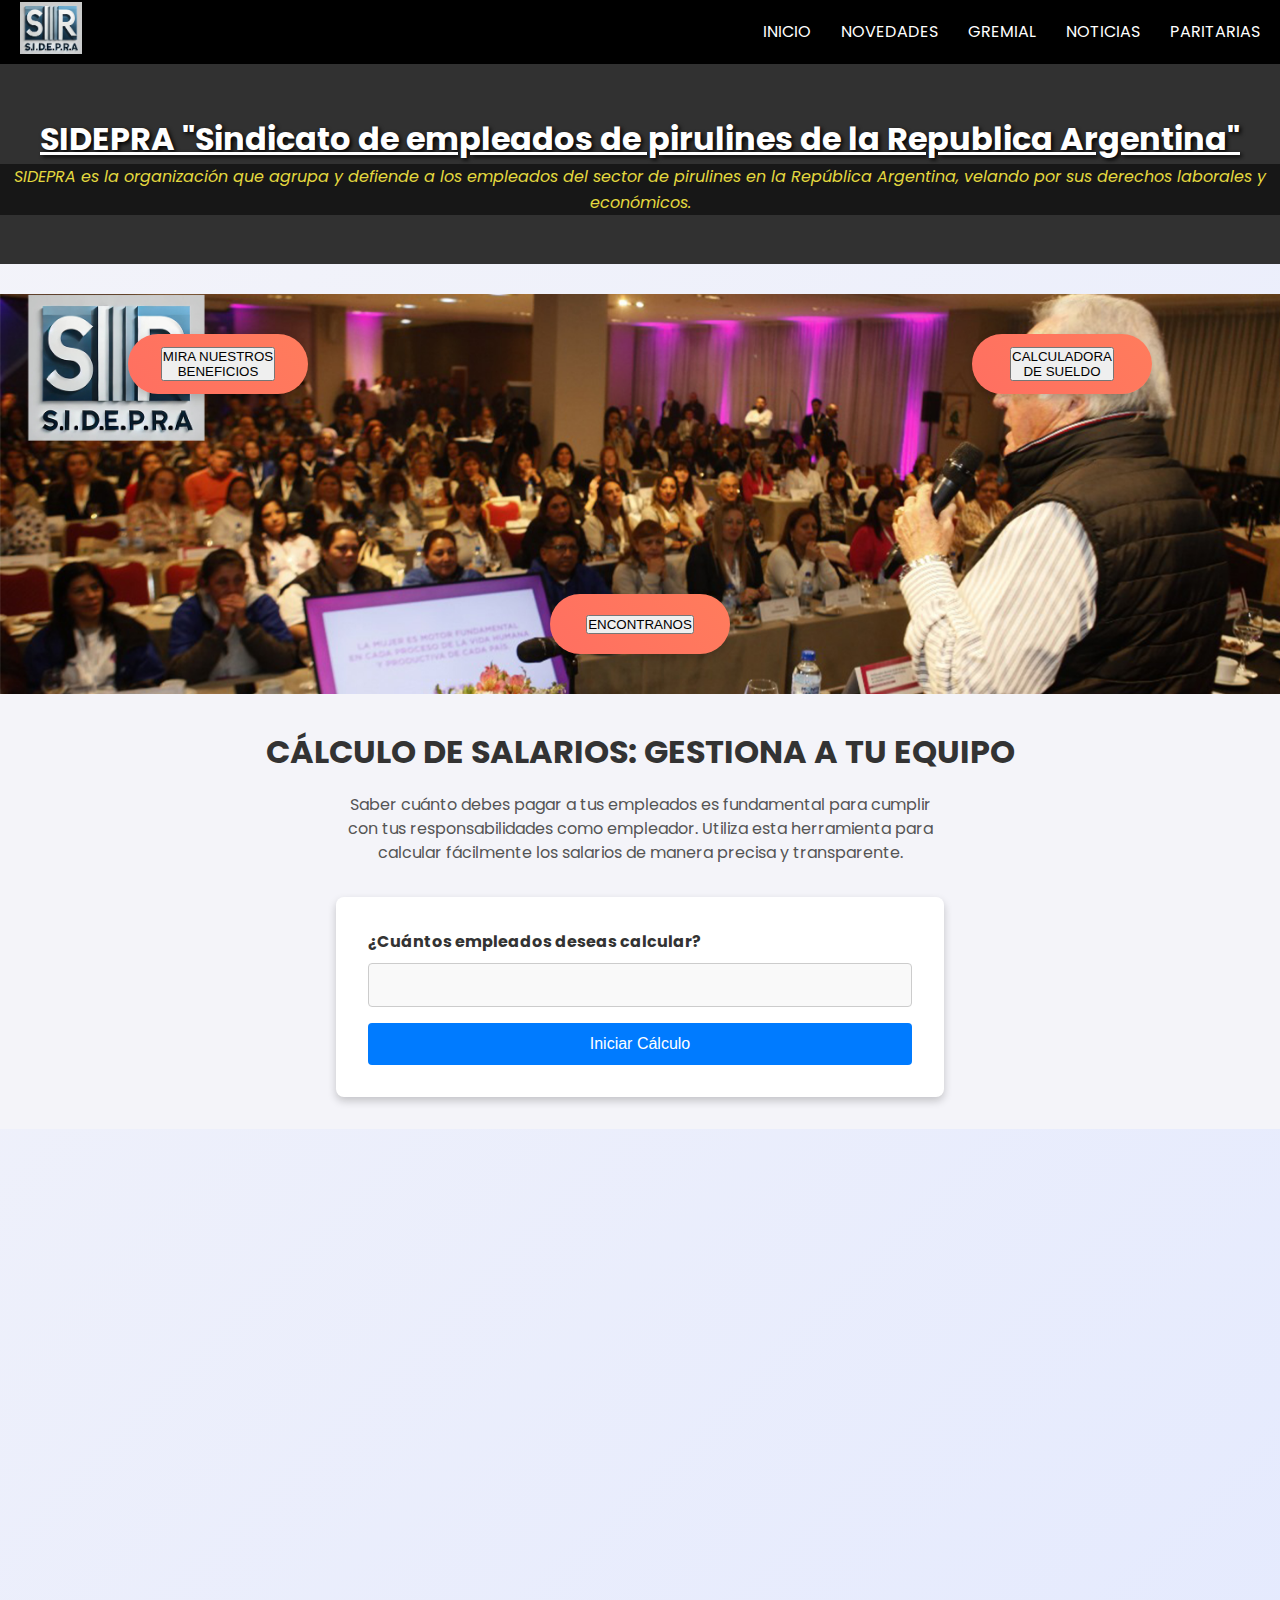
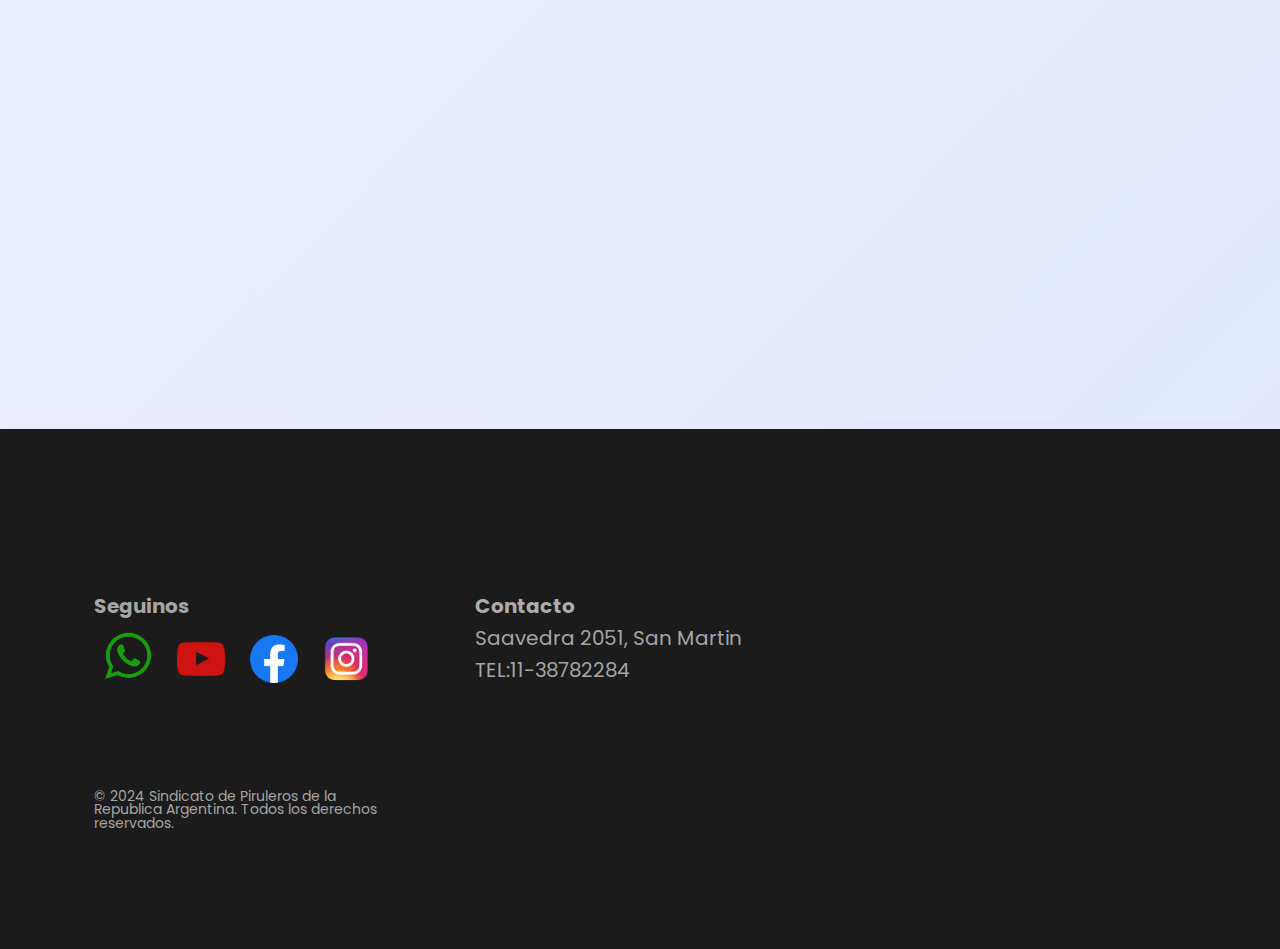
<file: index.html>
<!DOCTYPE html>
<html lang="en">
<head>
    <meta charset="UTF-8">
    <meta name="viewport" content="width=device-width, initial-scale=1.0">
    <title>SIDEPRA</title>
    <link href="https://fonts.googleapis.com/css2?family=Poppins:wght@100;400;700&display=swap" rel="stylesheet">
    <link rel="stylesheet" href="./css/style.css">
    <link rel="stylesheet" href="https://cdnjs.cloudflare.com/ajax/libs/font-awesome/6.0.0-beta2/css/all.min.css" />
</head>
<body>
    <header>
        <nav>
            <ul class="nav-bar"> 
                <li class="logo"><a href="index.html"><img src="./asset/LOGO SIDEPRA.jpg" alt="logo"></a></li>
                <input type="checkbox" id="check" />
                <span class="menu">
                    <li><a href="#">INICIO</a></li>
                    <li><a href="#">NOVEDADES</a></li>
                    <li><a href="#">GREMIAL</a></li>
                    <li><a href="#">NOTICIAS</a></li>
                    <li><a href="#">PARITARIAS</a></li>
                    <label for="check" class="close-menu"><i class="fas fa-times"></i></label>
                </span>
                <label for="check" class="open-menu"><i class="fas fa-bars"></i></label>        
            </ul>
        </nav>
    </header>
    <main class="grid">
        <section class="h1-index">
            <h1 class="titulo">SIDEPRA "Sindicato de empleados de pirulines de la Republica Argentina"</h1>
            <p>SIDEPRA es la organización que agrupa y defiende a los empleados del sector de pirulines en la República Argentina, velando por sus derechos laborales y económicos.</p>        
        </section>
        <section class="botones-contacto">
            <div class="carrusel">
                <div class="slides">
                    <img src="./asset/0.0.jpg" alt="portada 1">
                    <img src="./asset/1.1.jpg" alt="portada 2">
                    <img src="./asset/2.2.jpg" alt="portada 3">
                    <img src="./asset/3.3.jpg" alt="portada 4">
                </div>
            </div>
            <a class="turno-whatsapp" href="#" target="_blank">
                <button>MIRA NUESTROS <br> BENEFICIOS</button>
            </a>
            <a class="lista-de-prescios" href="#" target="_blank" download="lista-de-precios.txt">
                <button>CALCULADORA <br> DE SUELDO</button>
            </a>
            <a class="lugar" href="https://www.google.com/maps" target="_blank">
                <button>ENCONTRANOS</button>
            </a>
        </section>
        
        <div class="calculo-empleados">
            <h2>Cálculo de Salarios: Gestiona a tu Equipo</h2>
            <p>
                Saber cuánto debes pagar a tus empleados es fundamental para cumplir con tus responsabilidades como empleador. 
                Utiliza esta herramienta para calcular fácilmente los salarios de manera precisa y transparente.
            </p>
            <div id="cantidadEmpleadosSection">
                <label for="cantidadEmpleados">¿Cuántos empleados deseas calcular?</label>
                <input type="number" id="cantidadEmpleados" min="1" required>
                <button id="iniciarCalculo">Iniciar Cálculo</button>
            </div>
        </div>

    <div class="form-container">
        <form id="formEmpleado" style="display: none;">
            <label for="categoria">Categoría:</label>
            <select id="categoria">
                <option value="vendedor">Vendedor</option>
                <option value="cocinero">Cocinero</option>
                <option value="administrativo">Administrativo</option>
                <option value="directivo">Directivo</option>
            </select>
            <label for="antiguedad">Antigüedad (años):</label>
            <input type="number" id="antiguedad" min="0" max="40" required>
            <label for="diasTrabajados">Días Trabajados:</label>
            <input type="number" id="diasTrabajados" min="0" required>
            <button type="button" id="calcularSueldo">Calcular Sueldo</button>
        </form>
    </div>
        <div id="tablaRecibo"></div>
        
        
        <footer>
            <div class="grid-footer">
                <section class="redes">
                    <h4 class="seguinos">Seguinos</h4>
                    <ul>
                        <li><a href="#"><img src="./asset/footer/pngwing.com (1).png" alt="logo whatsapp"></a></li>
                        <li><a href="#"><img src="./asset/footer/pngwing.com (2).png" alt="logo youtube"></a></li>
                        <li><a href="#"><img src="./asset/footer/pngwing.com (3).png" alt="logo facebook"></a></li>
                        <li><a href="#"><img src="./asset/footer/pngwing.com (5).png" alt="logo instagram"></a></li>
                    </ul>
                    <p class="copy">© 2024 Sindicato de Piruleros de la Republica Argentina. Todos los derechos reservados.</p>
                </section>
                <section class="contactos-footer">
                    <h4>Contacto</h4>
                    <p>Saavedra 2051, San Martin <br> TEL:11-38782284</p>
                </section>
            </div>
        </footer>
        
    <script src="./js/index.js"></script>
</body>
</html>
</file>
<file: css/style.css>
@import url('https://fonts.googleapis.com/css2?family=Poppins:ital,wght@0,100;0,200;0,300;0,400;0,500;0,600;0,700;0,800;0,900;1,100;1,200;1,300;1,400;1,500;1,600;1,700;1,800;1,900&family=Roboto:ital,wght@0,100;0,300;0,400;0,500;0,700;0,900;1,100;1,300;1,400;1,500;1,700;1,900&display=swap');

* {
    margin: 0;
    padding: 0;
    box-sizing: border-box;
    
}

img {
    width: auto;
    height: 100%;
    object-fit: contain;
}
body {
    line-height: 1.6; 
    background: linear-gradient(135deg, #f4f4f9, #e0e7ff);
    font-family: "Poppins", sans-serif;
    --color1: #FFF ;
    --color2: #000000 ;
}
.nav-bar {
    width: 100%;
    height: 4rem;
    display: flex;
    justify-content: space-between;
    align-items: center;
    list-style: none;
    position: relative;
    background-color: var(--color2);
    padding: 0rem 1.25rem 0rem 1.25rem;
    position: fixed;  
    top: 0;           
    left: 0;          
    width: 100%;      
    z-index: 1000;
}
.logo img {
    width: 10%;
}
.menu {
    display: flex;
}
.menu li {
    padding-left: 30px;
}
.menu li a {
    display: inline-block;
    text-decoration: none;
    color: var(--color1);
    text-align: center;
    transition: 0.15s ease-in-out;
    position: relative;
    text-transform: uppercase;
}
.menu li a::after {
    content: "";
    position: absolute;
    bottom: 0;
    left: 0;
    width: 0;
    height: 1px;
    background-color: var(--color1);
    transition: 0.15s ease-in-out;
}
.menu li a:hover:after {width: 100%;}
.open-menu , .close-menu {
    position: absolute;
    color: var(--color1);
    cursor: pointer;
    font-size: 1.5rem;
    display: none;
}
.open-menu {
    top: 50%;
    right: 20px;
    transform: translateY(-50%);
}
.close-menu {
    top: 20px;
    right: 20px;
}
#check {display: none;
}

.h1-index 
    {
        display: flex;
        flex-direction: column;
        flex-wrap: wrap;
        width: 100%;
        height: 12.5rem;
        background-color: #313131;
        justify-content: center;
        align-items: center;
        margin-bottom: 1.875rem;
        margin-top: 4rem;
    }
.h1-index p {
    color: rgb(228, 217, 63);
    font-style: italic;
    background-color: #00000085;
    text-align: center;
} 
.titulo {
    color: rgb(255, 255, 255);
    font-size: 2rem;
    text-decoration: underline;
    text-shadow: 2px 2px 4px #000000;
}

.botones-contacto {
    position: relative;
    width: 100%;
    height: 400px;  
    overflow: hidden;
}

.carrusel {
    position: relative;
    width: 100%;
    height: 100%;
}

.slides {
    display: flex;
    width: 400%; 
    height: 100%;
    transition: transform 0.5s ease;
}

.slides img {
    width: 100%;  
    height: 100%;
    object-fit: cover;
}


.botones-contacto a {
    position: absolute;
    display: flex;
    justify-content: center;
    align-items: center;
    width: 180px; 
    height: 60px;  
    background: linear-gradient(45deg, #ff6f61, #ff7c5c);  
    color: white;
    font-family: 'Poppins', sans-serif;  
    font-weight: 600;
    text-align: center;
    text-transform: uppercase;
    font-size: 1rem;
    border-radius: 50px; 
    text-decoration: none;
    box-shadow: 0 4px 10px rgba(0, 0, 0, 0.2);  
    transition: transform 0.3s ease, box-shadow 0.3s ease, background 0.3s ease;  
    padding: 0 20px;
    border: none;  
    outline: none;  
}

.botones-contacto a:hover {
    transform: translateY(-5px);  
    background: linear-gradient(45deg, #ff7c5c, #ff6f61);  
    box-shadow: 0 6px 15px rgba(0, 0, 0, 0.2);  
}

.turno-whatsapp {
    top: 10%;
    left: 10%;
}

.lista-de-prescios {
    top: 10%;
    right: 10%;
}

.lugar {
    bottom: 10%;
    left: 50%;
    transform: translateX(-50%);
}

.form-container {
    display: flex;
    justify-content: center;
    align-items: center;
    height: 100vh; 
}
.form-container h2 {
    font-size: 2rem;
    color: #333333;
    margin-bottom: 1rem;
    text-transform: uppercase; 
    font-weight: bold;
}


.form-container p {
    font-size: 1rem;
    color: #555555;
    line-height: 1.5;
    margin-bottom: 2rem;
    max-width: 600px;
}
.calculo-empleados {
    display: flex;
    flex-direction: column;
    align-items: center;
    padding: 2rem;
    text-align: center;
    font-family: 'Poppins', sans-serif;
    background-color: #f4f4f9;
}


.calculo-empleados h2 {
    font-size: 2rem;
    color: #333333;
    margin-bottom: 1rem;
    text-transform: uppercase;
    font-weight: bold;
}


.calculo-empleados p {
    font-size: 1rem;
    color: #555555;
    line-height: 1.5;
    margin-bottom: 2rem;
    max-width: 600px;
}


#cantidadEmpleadosSection {
    display: flex;
    flex-direction: column;
    align-items: center;
    width: 50%;
    padding: 2rem;
    background-color: #ffffff;
    box-shadow: 0 4px 8px rgba(0, 0, 0, 0.2);
    border-radius: 8px;
}

#cantidadEmpleadosSection label {
    font-size: 1rem;
    font-weight: bold;
    color: #333333;
    margin-bottom: 0.5rem;
    text-align: left;
    width: 100%;
}


#cantidadEmpleadosSection input {
    width: 100%;
    padding: 0.75rem;
    margin-bottom: 1rem;
    border: 1px solid #cccccc;
    border-radius: 4px;
    font-size: 1rem;
    background-color: #f9f9f9;
}

#cantidadEmpleadosSection input:focus {
    outline: none;
    border-color: #007bff;
    box-shadow: 0 0 4px rgba(0, 123, 255, 0.5);
}


#cantidadEmpleadosSection button {
    padding: 0.75rem 1.5rem;
    background-color: #007bff;
    color: #ffffff;
    border: none;
    border-radius: 4px;
    font-size: 1rem;
    cursor: pointer;
    transition: background-color 0.3s ease;
    width: 100%;
}

#cantidadEmpleadosSection button:hover {
    background-color: #0056b3;
}

#cantidadEmpleadosSection button:active {
    transform: scale(0.98);
}
form {
    display: flex;
    flex-direction: column;
    justify-content: center;
    align-items: center;
    width: 50%; 
    padding: 2rem;
    background-color: #ffffff;
    box-shadow: 0 4px 8px rgba(0, 0, 0, 0.2);
    border-radius: 8px;
}

form label {
    margin-bottom: 0.5rem;
    font-weight: bold;
    color: #333333;
    width: 100%;
    text-align: left;
}

form select,
form input {
    width: 100%;
    padding: 0.75rem;
    margin-bottom: 1rem;
    border: 1px solid #cccccc;
    border-radius: 4px;
    font-size: 1rem;
    background-color: #f9f9f9;
}

form select:focus,
form input:focus {
    outline: none;
    border-color: #007bff;
    box-shadow: 0 0 4px rgba(0, 123, 255, 0.5);
}

form button {
    padding: 0.75rem 1.5rem;
    background-color: #007bff;
    color: #ffffff;
    border: none;
    border-radius: 4px;
    font-size: 1rem;
    cursor: pointer;
    transition: background-color 0.3s ease;
    width: 100%;
}

form button:hover {
    background-color: #0056b3;
}

form button:active {
    transform: scale(0.98);
}
table {
    width: 80%;
    margin: 2rem auto;
    margin-bottom: 0;
    border-collapse: collapse;
    background-color: #fff;
    box-shadow: 0 2px 10px rgba(0, 0, 0, 0.1);
    border: 1px solid #ddd;
}


table tr:first-child td {
    font-size: 1rem;
    padding: 0.8rem;
    background-color: #f4f4f4;
    border-bottom: 2px solid #ddd;
}


table thead th {
    padding: 0.8rem;
    background-color: #e8e8e8;
    font-size: 1rem;
    text-align: left;
    border-bottom: 1px solid #ddd;
    color: #333;
}


table tbody td {
    padding: 0.8rem;
    font-size: 0.95rem;
    border-bottom: 1px solid #eee;
}


table tbody tr:nth-child(odd) {
    background-color: #f9f9f9;
}


table tfoot tr {
    font-weight: bold;
    font-size: 1.2rem;
    background-color: #e8f5e9;
}

table tfoot td {
    padding: 1rem;
    text-align: right;
}

table tfoot .resumen td:last-child {
    color: #000000;
    font-size: 1.3rem;
    font-weight: bold;
}


@media print {
    body {
        background-color: #fff;
    }
    table {
        box-shadow: none;
        border: none;
    }
}
.h2-index {
    justify-content: center;
    text-align: center;
    margin: 3rem;
}

.h2-inicio {
    color: #ffffff;
    font-size: 1.5625rem;
    text-decoration: underline;
    justify-content: center;
    padding-top: .7rem;
    text-shadow: 2px 2px 4px #000000;
}
.p1-inicio {
    color: #ffffff;
    font-size: 1.125rem;
    line-height: 1.3;
    align-items: center;
    font-style: italic;
    text-shadow: 2px 2px 4px #000000;
}

.h2-index2 {
    justify-content: center;
    text-align: center;
}

.h2-segundo {
    color: #ffffff;
    font-size: 1.5625rem;;
    text-decoration: underline;
    justify-content: center;
    padding-top: .7rem;
    text-shadow: 2px 2px 4px #000000;
}
.p2-segundo {
    color: #ffffff;
    font-size: 1.125rem;
    line-height: 1.3;
    align-items: center;
    font-style: italic;
    text-shadow: 2px 2px 4px #000000;
}


.grid-footer {
    display: grid;
    grid-template-columns: 3.6rem 18.8rem 5rem 18.8rem 5rem 20.6rem 3.6rem;
    grid-template-rows: 1rem 9.05rem 20.5rem 1.95rem;
    justify-content: center;
    background-color: #1b1b1b;

}



.redes {
    grid-column: 2/3;
    grid-row: 3/4;
}
.redes {
    font-size: 1.25rem;
    font-family: "Poppins", sans-serif;
    color: rgba(165, 165, 165, 1);
}
.custom-1-hr {
    color: rgb(251, 255, 0);
    height: .3125rem;
}

.copy {
    font-size: .875rem;
    font-family: "Poppins", sans-serif;
    color: rgba(165, 165, 165, 1);
    line-height: .97;
    margin-top: 5.5rem;
}
.contactos-footer p {
    font-size: 1.25rem;
    font-family: "Poppins", sans-serif;
    color: rgba(165, 165, 165, 1);
}
.contactos-footer h4 {
    font-size: 1.25rem;
    font-family: "Poppins", sans-serif;
    color: rgb(172, 172, 172);
}

.custom-hr {
    color: rgb(251, 255, 0);
    height: .3125rem;
}

.redes ul li {
    display: inline-block;
    padding: .625rem;
}
.redes ul li img {
    width: 3rem; 
    height: auto; 
}

.contactos-footer {
    grid-column: 4/5;
    grid-row: 3/4;
}

.formulario{
    grid-column: 6/7;
    grid-row: 2/4;
    margin-top: 1.875rem;
    
}
form {
    display: flex;
    flex-direction: column;
}
form label {
    font-size: 1.25rem;
    color: rgba(165, 165, 165, 1)
}
form textarea {
    width: 100%;
    height: 13.1875rem;
    border-radius: .625rem;
    margin-bottom: 1.3125rem;
    font-size: 1.25rem;
}
form input {
    width: 100%;
    height: 2.9375rem;
    border-radius: .625rem;
    font-size: 1.25rem;
}
footer form #boton-enviar {
    background-color: #272727;
    font-size: 1rem;
    font-family: "Poppins", sans-serif;
    width: 4.375rem;
    height: 2.5rem;
    border-radius: .625rem;
    color:#ffffff;
} 
form #boton-enviar:hover {
    background-color: #67c7ff;
    border-radius:  .625rem;
}
.periodoRecibo {
    font-size: 2rem;
    font-weight: bold;
    text-align: center;
}
</file>
